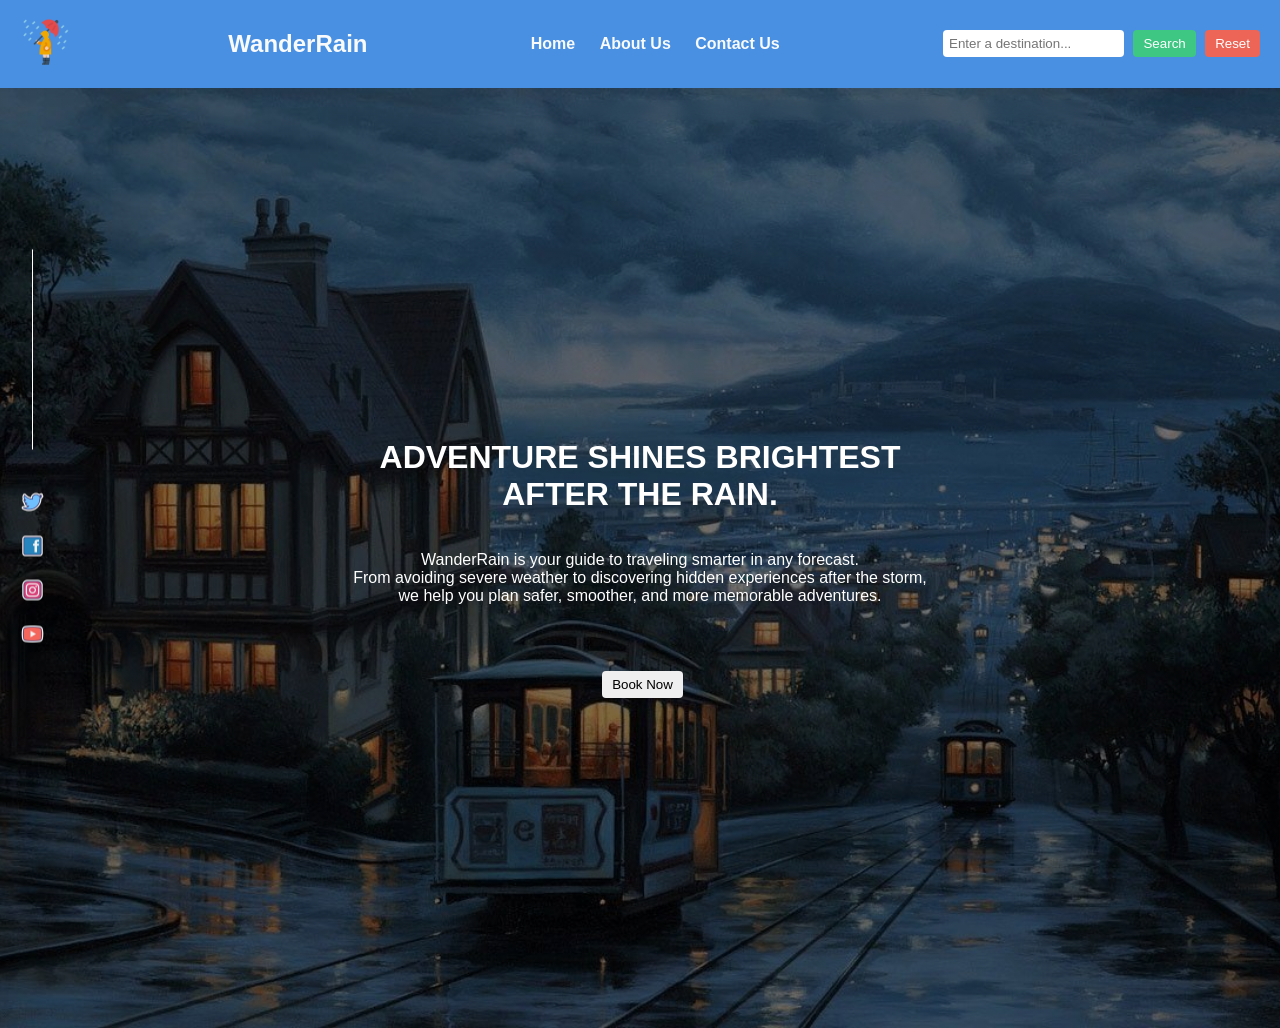
<file: index.html>
<!DOCTYPE html>

<html>
    <head>
        <title>WanderRain</title>
        <link rel="stylesheet" href="./travel_recommendation.css">
    </head>
    <body>
        <div id="navbar"></div>
        <div id="searchResults" class="resultsContainer"></div>

        <div class="general">
            <h1>
                ADVENTURE SHINES BRIGHTEST <br> 
                AFTER THE RAIN.
            </h1>
            <p>
                WanderRain is your guide to traveling smarter in any forecast. <br>
                From avoiding severe weather to discovering hidden experiences after the storm, <br>
                we help you plan safer, smoother, and more memorable adventures.
            </p>
            <button class="bookBtn" id="bookBtn">Book Now</button>
            <div>
                <ul class="iconList">
                    <li><img src="icons/twitter.png"></li>
                    <li><img src="icons/facebook.png"></li>
                    <li><img src="icons/instagram.png"></li>
                    <li><img src="icons/youtube.png"></li>
                </ul>
            </div>
        </div>

        <script src="travel_recommendation.js"></script>
    </body>
</html>
</file>
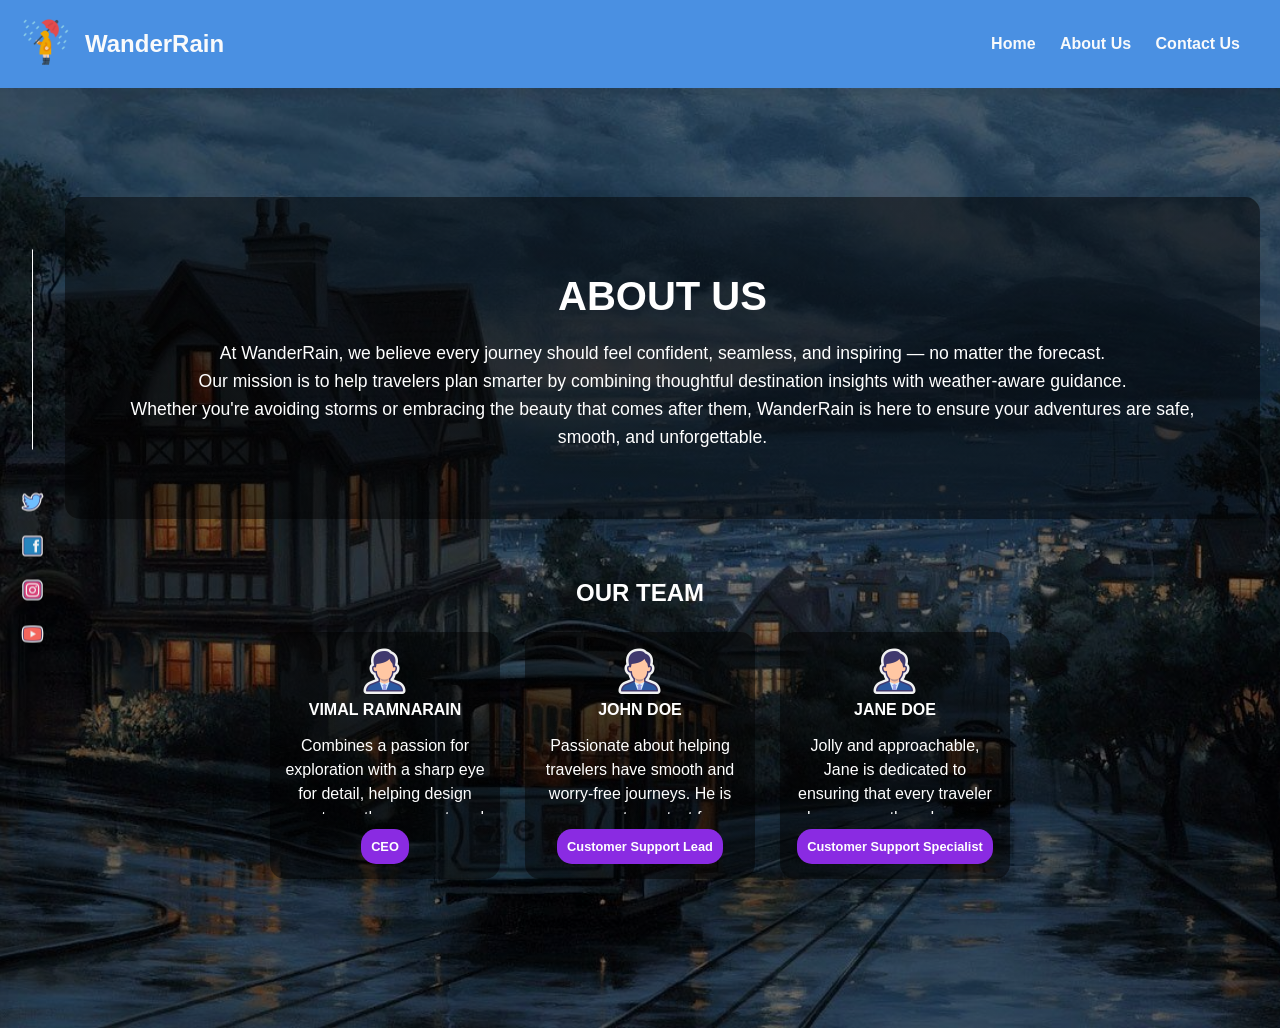
<file: about.html>
<!DOCTYPE html>

<html>
    <head>
        <title>About Us</title>
        <link rel="stylesheet" href="./travel_recommendation.css">
    </head>
    <body>
        <div id="navbar"></div>

        <div class="general">
            <div class="about">
                <h1>ABOUT US</h1>
                <p>
                    At WanderRain, we believe every journey should feel
                    confident, seamless, and inspiring — no matter the forecast. <br>
                    Our mission is to help travelers plan smarter by combining 
                    thoughtful destination insights with weather-aware guidance. <br>
                    Whether you're avoiding storms or embracing the beauty that 
                    comes after them, WanderRain is here to ensure your adventures 
                    are safe, smooth, and unforgettable.
                </p>
            </div>
            <div class="team">
                <h2>OUR TEAM</h2>
                <div>
                    <div class="teamMemberRow">
                        <div>
                            <img src="icons/profile.png" alt="Vimal Ramnarain">
                            <h4>VIMAL RAMNARAIN</h4>
                        </div>
                        <p>
                            Combines a passion for exploration with a sharp eye for detail, 
                            helping design smart, weather-aware travel experiences that make 
                            every journey smoother and more enjoyable.
                        </p>
                        <div>
                            <h5>CEO</h5>
                        </div>
                    </div>
                    

                    <div class="teamMemberRow">
                        <div>
                            <img src="icons/profile.png" alt="Vimal Ramnarain">
                            <h4>JOHN DOE</h4>
                        </div>
                        <p>
                            Passionate about helping travelers have smooth and worry-free journeys. 
                            He is your go-to contact for questions, tips, or assistance with any of 
                            our travel services.
                        </p>
                        <div>
                            <h5>Customer Support Lead</h5>
                        </div>
                    </div>

                                        <div class="teamMemberRow">
                        <div>
                            <img src="icons/profile.png" alt="Vimal Ramnarain">
                            <h4>JANE DOE</h4>
                        </div>
                        <p>
                            Jolly and approachable, Jane is dedicated to ensuring that every traveler 
                            has a smooth and worry-free experience. Whether you have questions, need tips, 
                            or require assistance with any of our travel services, Jane is your go-to contact 
                            for friendly and helpful support.
                        </p>
                        <div>
                            <h5>Customer Support Specialist</h5>
                        </div>
                    </div>
                </div>
            </div>
            
            <div>
                <ul class="iconList">
                    <li><img src="icons/twitter.png"></li>
                    <li><img src="icons/facebook.png"></li>
                    <li><img src="icons/instagram.png"></li>
                    <li><img src="icons/youtube.png"></li>
                </ul>
            </div>
        </div>

        <script>
            fetch("navbar_no_search.html")
                .then(response => response.text())
                .then(data => {
                    document.getElementById("navbar").innerHTML = data;
                });
        </script>
    </body>
</html>
</file>
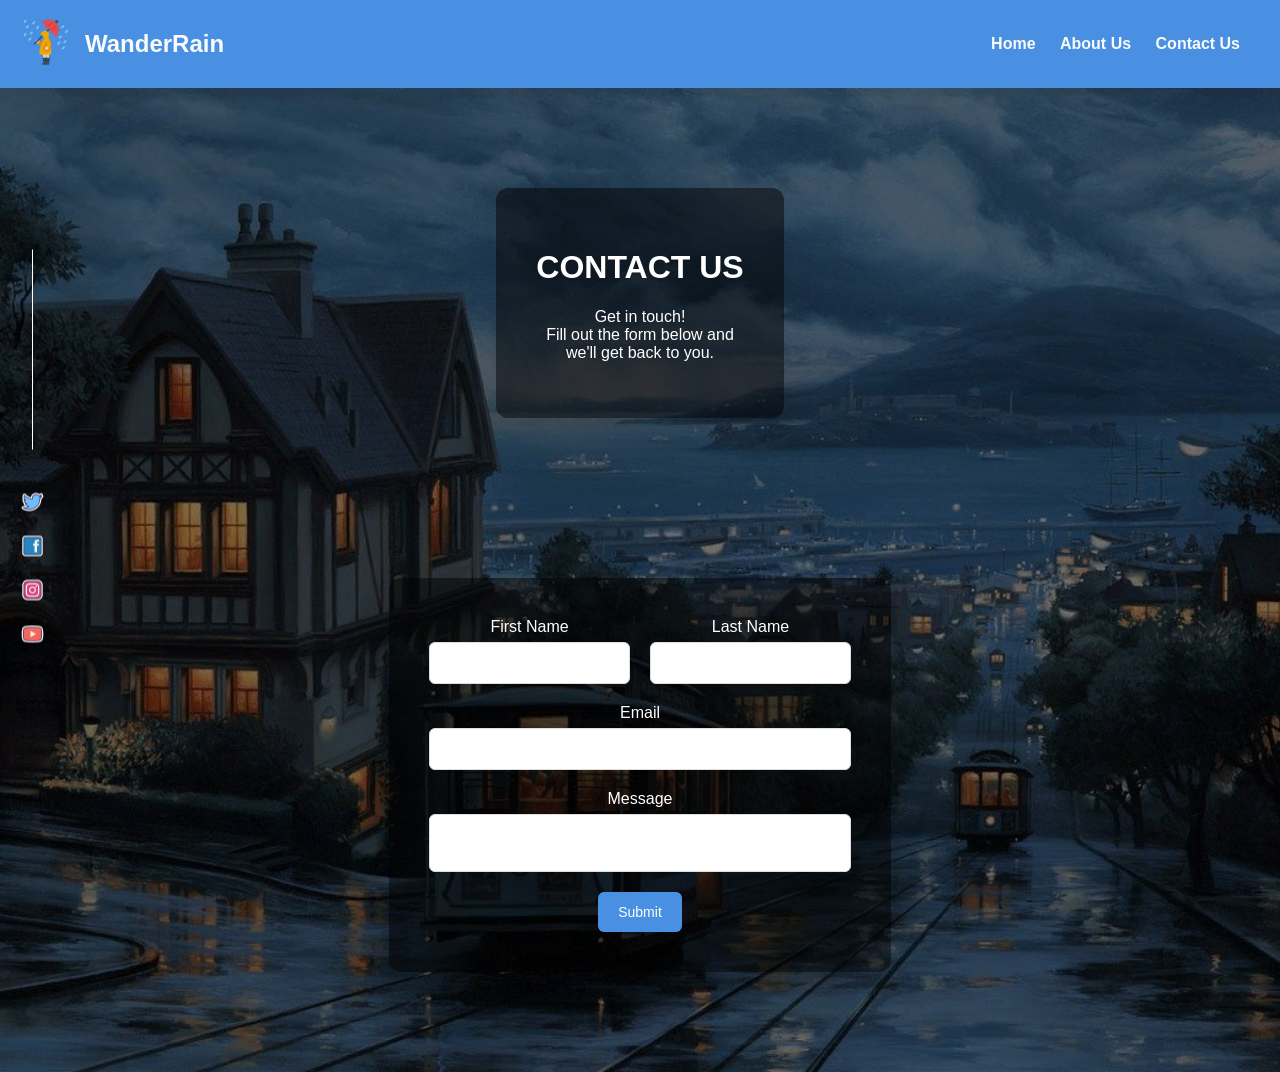
<file: contact.html>
<!DOCTYPE html>

<html>
    <head>
        <title>Contact</title>
        <link rel="stylesheet" href="./travel_recommendation.css">
    </head>
    <body>
        <div id="navbar"></div>

        <div class="general">
            <div class="contactContainer">
                <h1>CONTACT US</h1>
                <p>
                    Get in touch! <br>
                    Fill out the form below and <br>
                    we'll get back to you.
                </p>
            </div>
            
            <div>
                <form id="contactForm" class="contactForm">
                    <div class="formRow">
                        <div class="formGroup">
                            <label for="firstName">First Name</label>
                            <input type="text" id="firstName" name="firstName">
                        </div>

                        <div class="formGroup">
                            <label for="lastName">Last Name</label>
                            <input type="text" id="lastName" name="lastName">
                        </div>
                    </div>

                    <div class="formGroup">
                        <label for="email">Email</label>
                        <input type="text" id="email" name="email">
                    </div>

                    <div class="formGroup">
                        <label for="message">Message</label>
                        <textarea id="message" name="message"></textarea>
                    </div>

                    <button type="submit" class="submitBtn" id="submitBtn">Submit</button>
                </form>
            </div>

            <div>
                <ul class="iconList">
                    <li><img src="icons/twitter.png"></li>
                    <li><img src="icons/facebook.png"></li>
                    <li><img src="icons/instagram.png"></li>
                    <li><img src="icons/youtube.png"></li>
                </ul>
            </div>
        </div>

        <script>
            fetch("navbar_no_search.html")
                .then(response => response.text())
                .then(data => {
                    document.getElementById("navbar").innerHTML = data;
                });
        </script>
    </body>
</html>
</file>
<file: travel_recommendation.css>
body {
    margin: 0;
    font-family: Arial, sans-serif;
}

/* *** Navbar container *** */
.navbar {
    display: flex;
    justify-content: space-between;
    align-items: center;
    background-color: #4A90E2;
    padding: 10px 20px;
}

/* Website details container */
.websiteDetails {
    align-items: center;
    display: flex;
}

/* Website icon */
.websiteIcon img {
    margin-right: 15px;
    width: 50px;
}

/* Website name */
.websiteName h2 {
    color: #F9FAFB;
    margin-right: 20px;
}

/* Navigation links */
.navLinks a {
    color: #F9FAFB;
    text-decoration: none;
    margin-right: 20px;
    font-weight: bold;
}

.navLinks a:hover {
    text-decoration: underline;
}

/* Search section */
.searchBar input {
    padding: 6px;
    border-radius: 4px;
    border: none;
}

.searchBar button {
    padding: 6px 10px;
    margin-left: 5px;
    border: none;
    border-radius: 4px;
    cursor: pointer;
}

.searchBtn {
    background-color: #3dc782;
    color: white;
}

.resetBtn {
    background-color: #ec6556;
    color: white;
}

.searchBtn:hover {
    background-color: #03962f;
}

.resetBtn:hover {
    background-color: #f00800;
}

/* *** General page style *** */
.general {
    min-height: 100vh;
    background: 
        linear-gradient(rgba(0,0,0,0.5), rgba(0,0,0,0.5)),
        url("background.jpg");

    background-size: cover;
    background-position: center;
    background-repeat: no-repeat;

    display: flex;
    flex-direction: column;
    justify-content: center;
    align-items: center;

    text-align: center;
    color: white;
    padding: 20px;
}

.iconList {
    position: fixed;
    left: 20px;
    top: 50%;
    transform: translateY(-50%);

    list-style: none;
    padding: 0;
    margin: 0;

    display: flex;
    flex-direction: column;
    gap: 15px;
}

.iconList img {
    width: 25px; 
    height: 25px;
    cursor: pointer;
    transition: transform 0.2s ease, opacity 0.2s ease;
}

.iconList img:hover {
    transform: scale(1.3);
}

.iconList::before {
    content: "";
    width: 1px;
    height: 200px;
    background: white;
    margin: 0 auto;
    margin-bottom: 25px;
}

/* *** Home page specific styles *** */
.bookBtn {
    padding: 6px 10px;
    margin-top: 50px;
    margin-left: 5px;
    border: none;
    border-radius: 4px;
    cursor: pointer;
    transition: transform 0.2s ease, opacity 0.2s ease;
}

.bookBtn:hover {
    transform: scale(1.3);
}

/* *** About page specific styles *** */
.about {
    background: linear-gradient(rgba(0,0,0,0.5), rgba(0,0,0,0.5));
    padding: 50px;
    margin-left: 45px;
    border-radius: 15px;
    box-shadow: 0 10px 20px rgba(0,0,0,0.1);
    
    text-align: center
}

.about h1 {
    font-size: 2.5rem;
    margin-bottom: 20px;
}

.about p {
    font-size: 1.1rem;
    line-height: 1.6;
}

.team {
    background: none;
    padding: 40px;
    border-radius: 15px;
    box-shadow: 0 10px 20px rgba(0,0,0,0.1);
    text-align: center;
}

.team h2 {
    text-align: center;
    margin-bottom: 25px;
}

.team > div {
    display: flex;
    flex-direction: row;
    flex-wrap: wrap;
    justify-content: center;

    gap: 25px;
    max-width: 800px;
}

.teamMemberRow {
    background: linear-gradient(rgba(0,0,0,0.5), rgba(0,0,0,0.5));
    padding: 15px;
    border-radius: 15px;
    box-shadow: 0 10px 20px rgba(0,0,0,0.1);
    max-width: 200px;

    display: flex;
    flex-direction: column;
    align-items: center;
    gap: 15px;
}

.teamMemberRow img {
    width: 50px;
    height: 50px;
    object-fit: cover;
}

.teamMemberRow h4 {
    font-size: 1rem;
    margin: 0;
}

.teamMemberRow h5 {
    background: blueviolet;
    padding: 10px;
    border-radius: 15px;

    font-size: 0.8rem;
    margin: 0;
}
.team > div p {
    margin: 0;
    font-size: 1rem;
    line-height: 1.5;
    
    max-height: 80px;
    overflow: hidden;
    text-overflow: ellipsis;
    display: -webkit-box;
    line-clamp: 4;
    -webkit-box-orient: vertical;
}

/* *** Contact page specific styles *** */
.contactContainer {
    max-width: 600px;
    margin: 80px auto;
    padding: 40px;

    background: linear-gradient(rgba(0,0,0,0.5), rgba(0,0,0,0.5));
    border-radius: 12px;
    box-shadow: 0 10px 30px rgba(0, 0, 0, 0.1);

    text-align: center
}

.contactForm {
    margin: 80px auto;
    padding: 40px;

    background: linear-gradient(rgba(0,0,0,0.5), rgba(0,0,0,0.5));
    border-radius: 12px;
    box-shadow: 0 10px 30px rgba(0, 0, 0, 0.1);

    text-align: center
}

.formGroup {
    display: flex;
    flex-direction: column;
    margin-bottom: 20px;
}

.formRow {
    display: flex;
    gap: 20px;
}

.contactForm input,
.contactForm textarea {
    padding: 12px;
    border: 1px solid #ddd;
    border-radius: 6px;
    font-size: 14px;
    margin-top: 6px;
    resize: none;
}

.submitBtn {
    padding: 12px 20px;
    border: none;
    border-radius: 6px;
    background-color: #4A90E2;
    color: white;
    font-size: 14px;
    cursor: pointer;
    transition: transform 0.2s ease, opacity 0.2s ease;
}

.submitBtn:hover {
    transform: scale(1.15);
    background-color: #357ABD;
}

/* *** Result card display *** */
.resultsContainer {
    position: absolute;
    top: 100px;
    left: 75%;
    transform: translateX(-75%);
    width: 500px;

    max-height: calc(100vh - 80px);
    overflow-y: auto;
    overflow-x: hidden;

    display: flex;
    flex-wrap: wrap;
    flex-direction: column;
    gap: 20px;
    padding: 10px;

    pointer-events: auto;

    backdrop-filter: blur(8px);
    border-radius: 12px;
}

/* Cards */
.resultCard {
    flex: 0 1 250px;
    background: linear-gradient(rgba(0,0,0,0.5), rgba(0,0,0,0.5));
    border-radius: 12px;
    box-shadow: 0 6px 20px rgba(0,0,0,0.15);
    overflow: hidden;
    text-align: center;
    transition: transform 0.2s ease;
}

.resultCard:hover {
    transform: translateY(-5px);
}

.resultCard img {
    width: 100%;
    height: 150px;
    object-fit: cover;
    border-bottom: 1px solid #eee;
}

.resultCard h3 {
    color: white;
    margin: 10px 0 5px 0;
    font-size: 1.1rem;
}

.resultCard p {
    padding: 0 10px 15px 10px;
    font-size: 0.9rem;
    color: white;
    line-height: 1.3;
}
</file>
